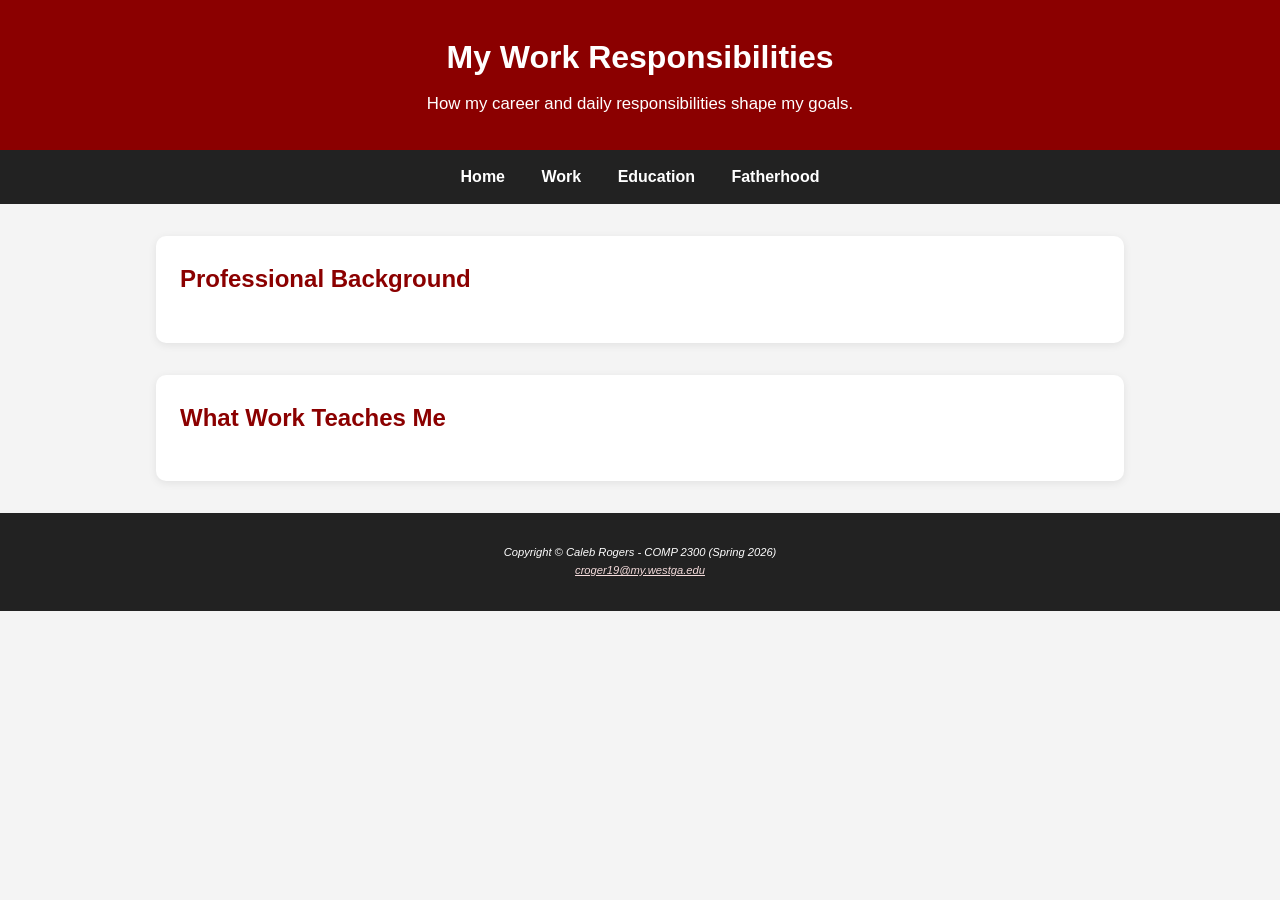
<file: page2.html>
<!DOCTYPE html>
<html lang="en">
<head>
    <meta charset="UTF-8">
    <meta name="viewport" content="width=device-width, initial-scale=1.0">
    <title>Work | Balancing Life</title>
    <link rel="stylesheet" href="style.css">
</head>
<body>
    <header class="site-header">
        <h1>My Work Responsibilities</h1>
        <p>How my career and daily responsibilities shape my goals.</p>
    </header>

    <nav class="site-nav">
        <a href="index.html">Home</a>
        <a href="page2.html">Work</a>
        <a href="page3.html">Education</a>
        <a href="page4.html">Fatherhood</a>
    </nav>

    <main>
        <section>
            <h2>Professional Background</h2>
<!--            TODO: Professional Paragraph-->
            <p></p>
        </section>

        <section>
            <h2>What Work Teaches Me</h2>
<!--            TODO: Work Pagagraph 2-->
            <p></p>
        </section>
    </main>

    <footer>
        <p>Copyright &copy; Caleb Rogers - COMP 2300 (Spring 2026) <br>
            <a href="mailto:croger19@my.westga.edu">croger19@my.westga.edu</a></p>
    </footer>
</body>
</html>
</file>
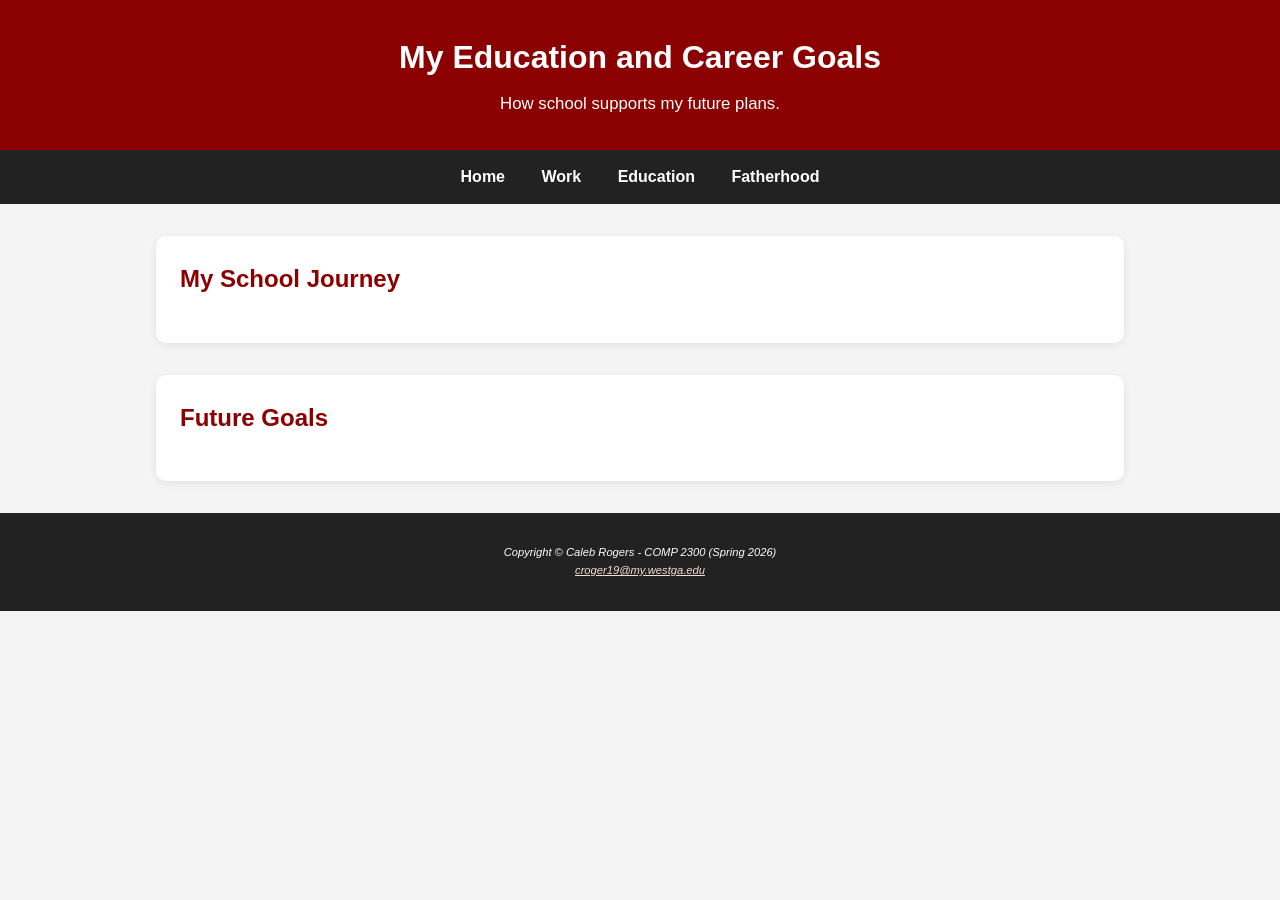
<file: page3.html>
<!DOCTYPE html>
<html lang="en">
<head>
    <meta charset="UTF-8">
    <meta name="viewport" content="width=device-width, initial-scale=1.0">
    <title>Education | Balancing Life</title>
    <link rel="stylesheet" href="style.css">
</head>
<body>
    <header class="site-header">
        <h1>My Education and Career Goals</h1>
        <p>How school supports my future plans.</p>
    </header>

    <nav class="site-nav">
        <a href="index.html">Home</a>
        <a href="page2.html">Work</a>
        <a href="page3.html">Education</a>
        <a href="page4.html">Fatherhood</a>
    </nav>

    <main>
        <section>
            <h2>My School Journey</h2>
<!--            TODO: Education Journey-->
            <p></p>
        </section>

        <section>
            <h2>Future Goals</h2>
<!--            TODO: Goals-->
            <p></p>
        </section>
    </main>

    <footer>
        <p>Copyright &copy; Caleb Rogers - COMP 2300 (Spring 2026) <br>
            <a href="mailto:croger19@my.westga.edu">croger19@my.westga.edu</a></p>
    </footer>
</body>
</html>
</file>
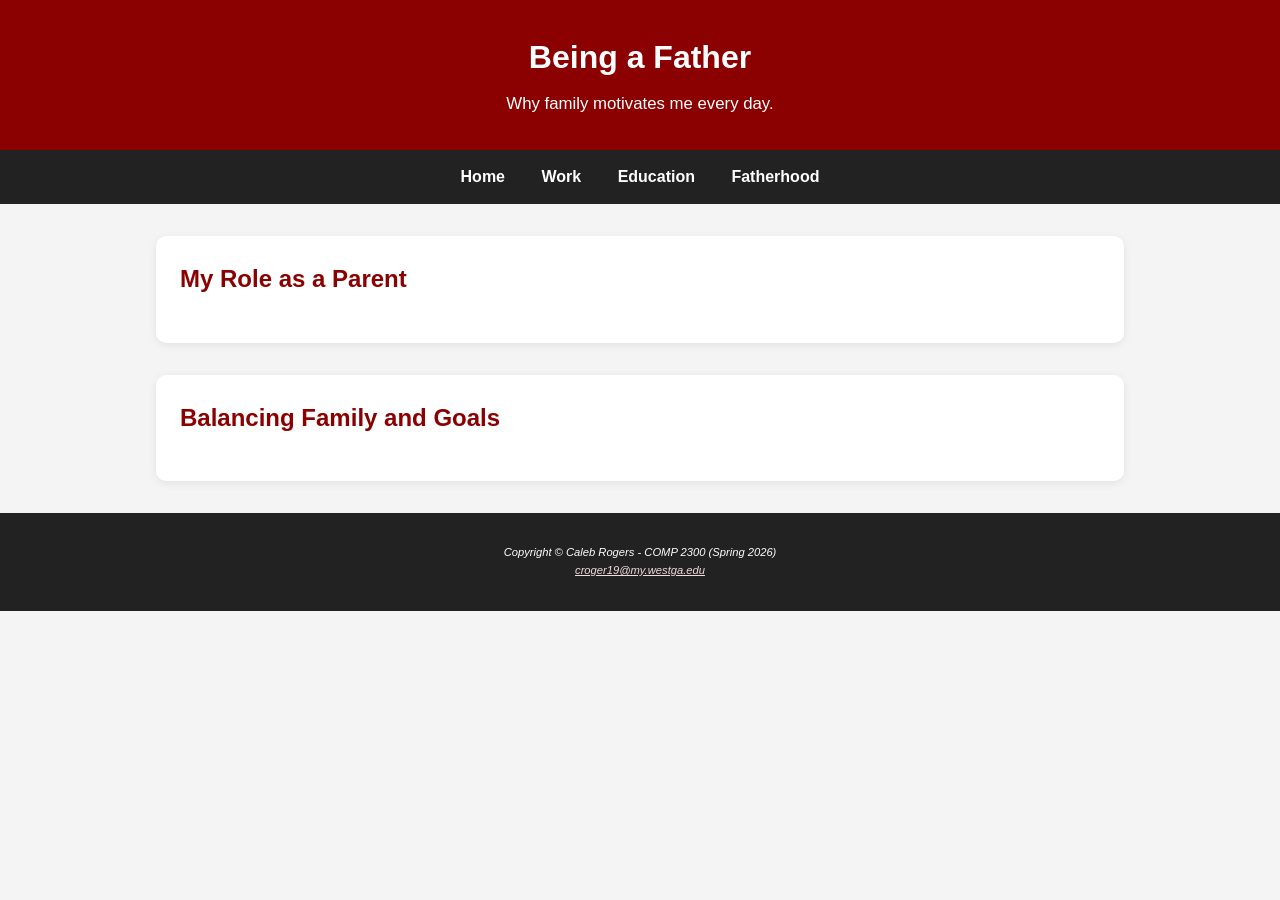
<file: page4.html>
<!DOCTYPE html>
<html lang="en">
<head>
    <meta charset="UTF-8">
    <meta name="viewport" content="width=device-width, initial-scale=1.0">
    <title>Fatherhood | Balancing Life</title>
    <link rel="stylesheet" href="style.css">
</head>
<body>
    <header class="site-header">
        <h1>Being a Father</h1>
        <p>Why family motivates me every day.</p>
    </header>

    <nav class="site-nav">
        <a href="index.html">Home</a>
        <a href="page2.html">Work</a>
        <a href="page3.html">Education</a>
        <a href="page4.html">Fatherhood</a>
    </nav>

    <main>
        <section>
            <h2>My Role as a Parent</h2>
<!--            TODO: Parenting-->
            <p></p>
        </section>

        <section>
            <h2>Balancing Family and Goals</h2>
<!--            TODO: Parenting Goals-->
            <p></p>
        </section>
    </main>

    <footer>
        <p>Copyright &copy; Caleb Rogers - COMP 2300 (Spring 2026) <br>
            <a href="mailto:croger19@my.westga.edu">croger19@my.westga.edu</a></p>
    </footer>
</body>
</html>
</file>
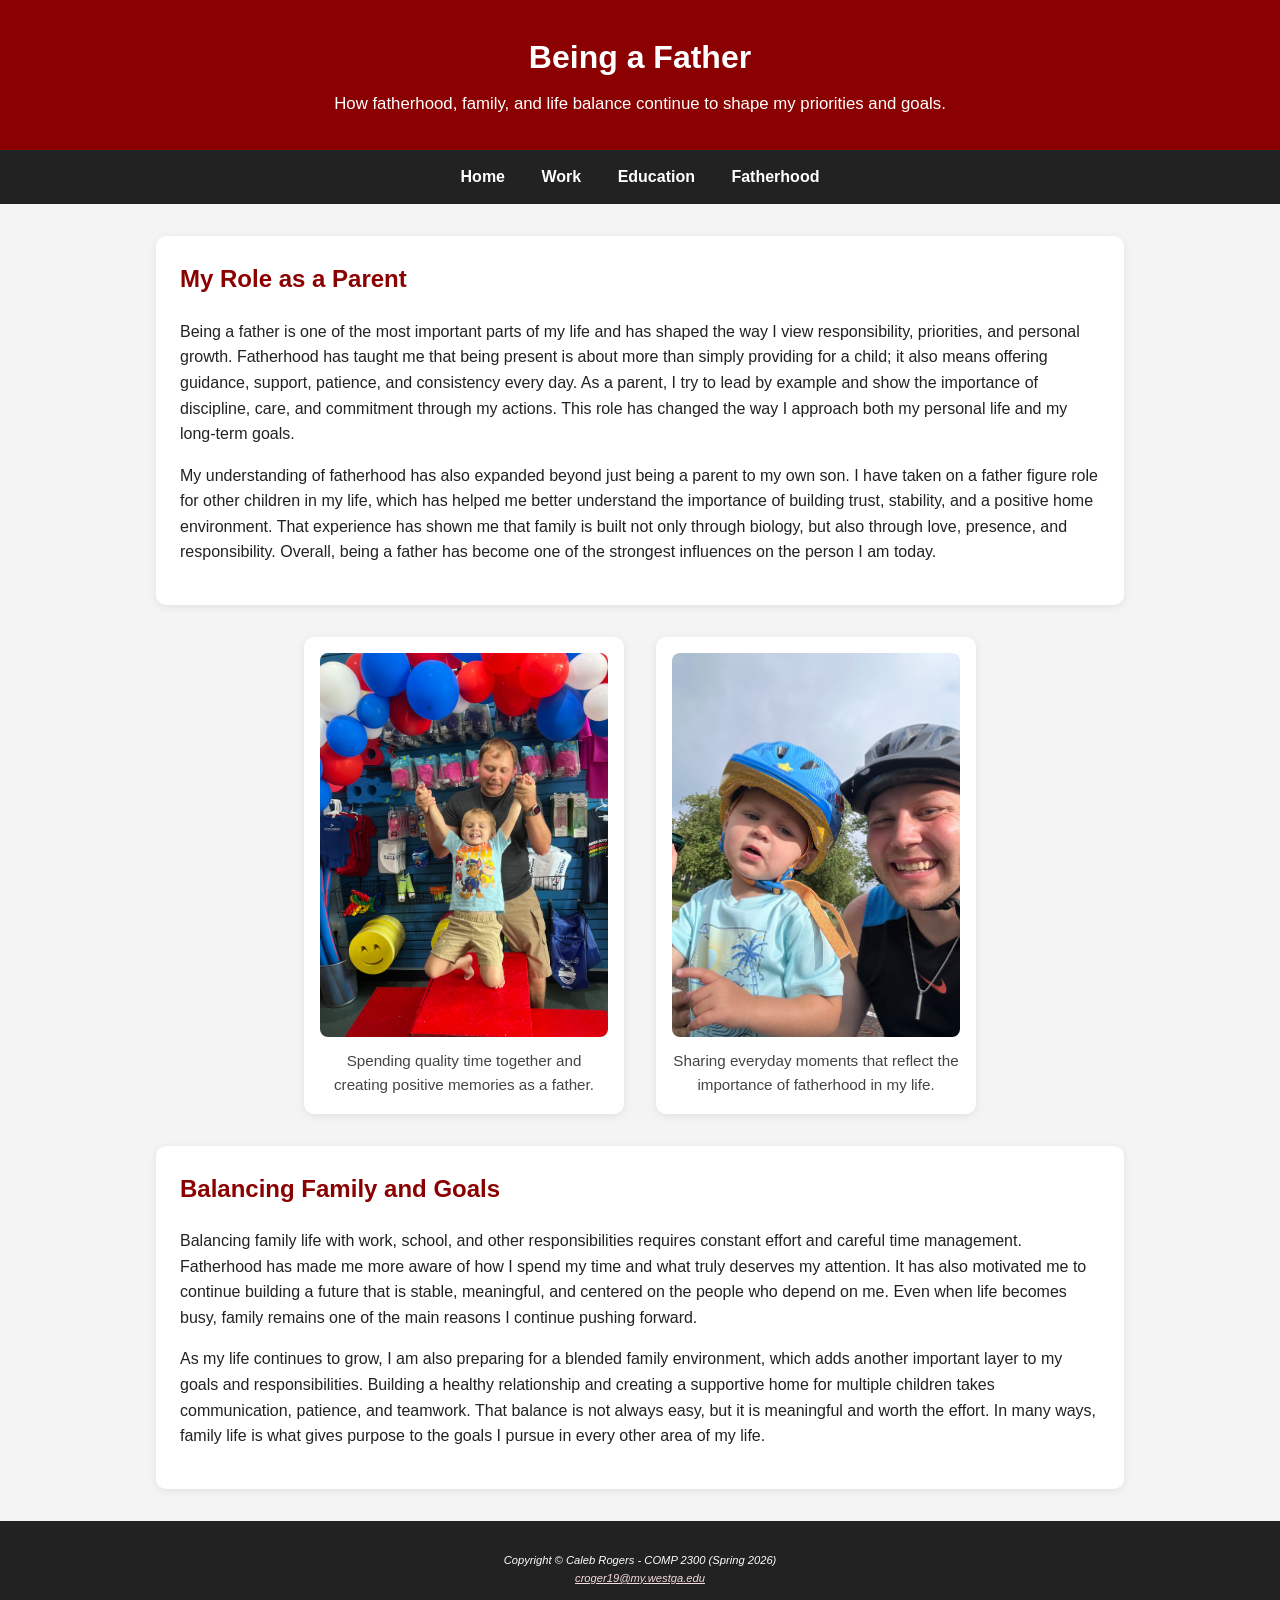
<file: personal.html>
<!DOCTYPE html>
<html lang="en">
<head>
    <meta charset="UTF-8">
    <meta name="viewport" content="width=device-width, initial-scale=1.0">
    <title>Fatherhood | Balancing Life</title>
    <link rel="stylesheet" href="style.css">
</head>
<body>
    <header class="site-header">
        <h1>Being a Father</h1>
        <p>How fatherhood, family, and life balance continue to shape my priorities and goals.</p>
    </header>

    <nav class="site-nav">
        <a href="index.html">Home</a>
        <a href="professional.html">Work</a>
        <a href="education.html">Education</a>
        <a href="personal.html">Fatherhood</a>
    </nav>

    <main>
        <section>
            <h2>My Role as a Parent</h2>
            <p>Being a father is one of the most important parts of my life and has shaped the way I view responsibility, priorities, and personal growth. Fatherhood has taught me that being present is about more than simply providing for a child; it also means offering guidance, support, patience, and consistency every day. As a parent, I try to lead by example and show the importance of discipline, care, and commitment through my actions. This role has changed the way I approach both my personal life and my long-term goals.</p>
            <p>My understanding of fatherhood has also expanded beyond just being a parent to my own son. I have taken on a father figure role for other children in my life, which has helped me better understand the importance of building trust, stability, and a positive home environment. That experience has shown me that family is built not only through biology, but also through love, presence, and responsibility. Overall, being a father has become one of the strongest influences on the person I am today.</p>
        </section>
        <div class="photo-split">
            <figure class="photo-left">
                <img src="supporting-documents/DJ_Swim.jpeg" alt="A fatherhood moment with my son">
                <figcaption>Spending quality time together and creating positive memories as a father.</figcaption>
            </figure>

            <figure class="photo-right">
                <img src="supporting-documents/Biking.jpeg" alt="An everyday moment that reflects fatherhood in my life">
                <figcaption>Sharing everyday moments that reflect the importance of fatherhood in my life.</figcaption>
            </figure>
        </div>
        <section>
            <h2>Balancing Family and Goals</h2>
            <p>Balancing family life with work, school, and other responsibilities requires constant effort and careful time management. Fatherhood has made me more aware of how I spend my time and what truly deserves my attention. It has also motivated me to continue building a future that is stable, meaningful, and centered on the people who depend on me. Even when life becomes busy, family remains one of the main reasons I continue pushing forward.</p>
            <p>As my life continues to grow, I am also preparing for a blended family environment, which adds another important layer to my goals and responsibilities. Building a healthy relationship and creating a supportive home for multiple children takes communication, patience, and teamwork. That balance is not always easy, but it is meaningful and worth the effort. In many ways, family life is what gives purpose to the goals I pursue in every other area of my life.</p>
        </section>
    </main>

    <footer>
        <p>Copyright &copy; Caleb Rogers - COMP 2300 (Spring 2026) <br>
            <a href="mailto:croger19@my.westga.edu">croger19@my.westga.edu</a></p>
    </footer>
</body>
</html>
</file>
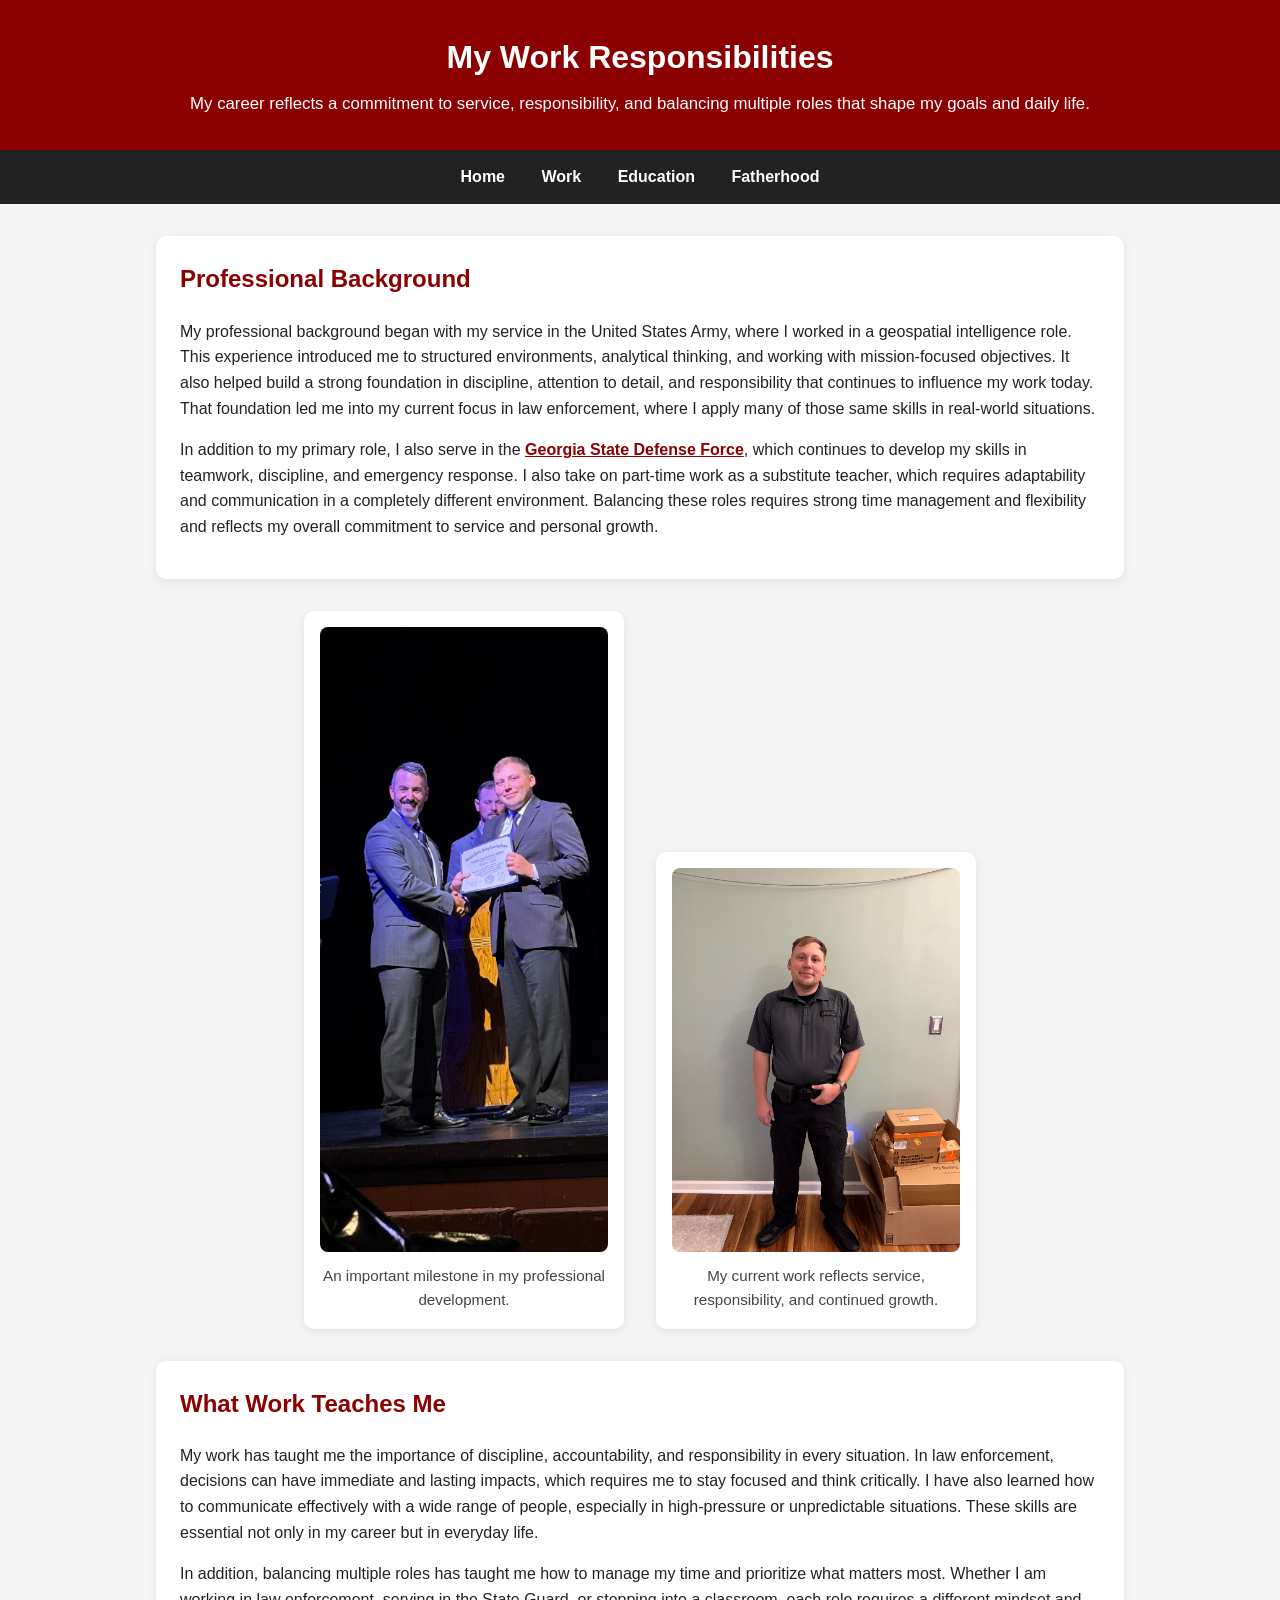
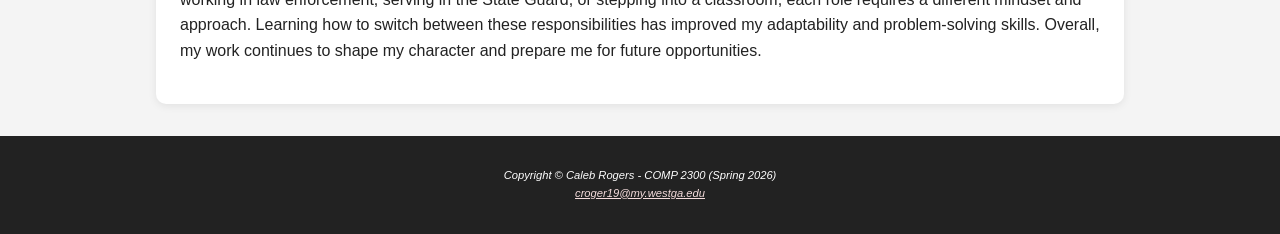
<file: professional.html>
<!DOCTYPE html>
<html lang="en">
<head>
    <meta charset="UTF-8">
    <meta name="viewport" content="width=device-width, initial-scale=1.0">
    <title>Work | Balancing Life</title>
    <link rel="stylesheet" href="style.css">
</head>
<body>
    <header class="site-header">
        <h1>My Work Responsibilities</h1>
        <p>My career reflects a commitment to service, responsibility, and balancing multiple roles that shape my goals and daily life.</p>
    </header>

    <nav class="site-nav">
        <a href="index.html">Home</a>
        <a href="professional.html">Work</a>
        <a href="education.html">Education</a>
        <a href="personal.html">Fatherhood</a>
    </nav>

    <main>
        <section>
            <h2>Professional Background</h2>

            <p>My professional background began with my service in the United States Army, where I worked in a geospatial intelligence role. This experience introduced me to structured environments, analytical thinking, and working with mission-focused objectives. It also helped build a strong foundation in discipline, attention to detail, and responsibility that continues to influence my work today. That foundation led me into my current focus in law enforcement, where I apply many of those same skills in real-world situations. </p>
            <p>In addition to my primary role, I also serve in the <a href="https://gsdf.georgia.gov" target="_blank">Georgia State Defense Force</a>, which continues to develop my skills in teamwork, discipline, and emergency response. I also take on part-time work as a substitute teacher, which requires adaptability and communication in a completely different environment. Balancing these roles requires strong time management and flexibility and reflects my overall commitment to service and personal growth.</p>
        </section>

        <div class="photo-split">
            <figure class="photo-left">
                <img src="supporting-documents/ALETE-Grad.jpeg" alt="A professional milestone in my career">
                <figcaption>An important milestone in my professional development.</figcaption>
            </figure>

            <figure class="photo-right">
                <img src="supporting-documents/CCSO-Jail.jpeg" alt="My current professional role">
                <figcaption>My current work reflects service, responsibility, and continued growth.</figcaption>
            </figure>
        </div>

        <section>
            <h2>What Work Teaches Me</h2>

            <p>My work has taught me the importance of discipline, accountability, and responsibility in every situation. In law enforcement, decisions can have immediate and lasting impacts, which requires me to stay focused and think critically. I have also learned how to communicate effectively with a wide range of people, especially in high-pressure or unpredictable situations. These skills are essential not only in my career but in everyday life.</p>
            <p>In addition, balancing multiple roles has taught me how to manage my time and prioritize what matters most. Whether I am working in law enforcement, serving in the State Guard, or stepping into a classroom, each role requires a different mindset and approach. Learning how to switch between these responsibilities has improved my adaptability and problem-solving skills. Overall, my work continues to shape my character and prepare me for future opportunities.</p>
        </section>
    </main>

    <footer>
        <p>Copyright &copy; Caleb Rogers - COMP 2300 (Spring 2026) <br>
            <a href="mailto:croger19@my.westga.edu">croger19@my.westga.edu</a></p>
    </footer>
</body>
</html>
</file>
<file: style.css>
* {
    box-sizing: border-box;
}

body {
    margin: 0;
    font-family: Arial, sans-serif;
    line-height: 1.6;
    background-color: #f4f4f4;
    color: #222;
}

.site-header {
    background-color: #8b0000;
    color: white;
    text-align: center;
    padding: 2rem 1rem;
}

.site-header h1 {
    margin: 0 0 0.5rem;
}

.site-header p {
    margin: 0;
    font-size: 1.05rem;
}

.site-nav {
    background-color: #222;
    text-align: center;
    padding: 0.9rem;
}

.site-nav a {
    color: white;
    text-decoration: none;
    margin: 0 1rem;
    font-weight: bold;
}

.site-nav a:hover {
    text-decoration: underline;
}

main {
    max-width: 1000px;
    margin: 2rem auto;
    padding: 0 1rem;
}

section {
    background-color: white;
    margin-bottom: 2rem;
    padding: 1.5rem;
    border-radius: 10px;
    box-shadow: 0 2px 8px rgba(0, 0, 0, 0.08);
}

section h2 {
    margin-top: 0;
    color: #8b0000;
}

.photo-split {
    display: flex;
    justify-content: center;
    align-items: flex-start;
    gap: 2rem;
    flex-wrap: wrap;
    margin: 2rem 0;
}

.photo-split figure {
    background-color: white;
    width: 320px;
    margin: 0;
    padding: 1rem;
    border-radius: 10px;
    box-shadow: 0 2px 8px rgba(0, 0, 0, 0.08);
    text-align: center;
}

.photo-split img {
    width: 100%;
    height: auto;
    border-radius: 8px;
    display: block;
}

.photo-left {
    align-self: flex-start;
}

.photo-right {
    align-self: flex-end;
}

figcaption {
    margin-top: 0.75rem;
    font-size: 0.95rem;
    color: #444;
}

main a {
    color: #8b0000;
    font-weight: bold;
}

main a:hover {
    text-decoration: underline;
}

form {
    margin-top: 1rem;
}

fieldset {
    border: 1px solid #ccc;
    border-radius: 8px;
    padding: 1rem;
    margin-bottom: 1rem;
}

legend {
    font-weight: bold;
    color: #8b0000;
}

label {
    display: block;
    margin: 0.5rem 0;
}

button {
    background-color: #8b0000;
    color: white;
    border: none;
    padding: 0.7rem 1.1rem;
    margin-right: 0.75rem;
    border-radius: 6px;
    cursor: pointer;
    font-size: 1rem;
}

button:hover {
    background-color: #6d0000;
}

.quiz-result {
    font-weight: bold;
    margin-top: 1rem;
}

footer {
    font-size: 0.7em;
    text-align: center;
    font-style: italic;
    background-color: #222;
    color: white;
    padding: 1.25rem 1rem;
    margin-top: 2rem;
}

footer a {
    color: #f5dcdc;
}

footer a:hover {
    color: white;
}

@media (max-width: 700px) {
    .site-nav a {
        display: inline-block;
        margin: 0.4rem 0.6rem;
    }

    .photo-split {
        gap: 1.25rem;
    }

    .photo-split figure {
        width: 100%;
        max-width: 400px;
    }

    .photo-left,
    .photo-right {
        align-self: auto;
    }
}
</file>
